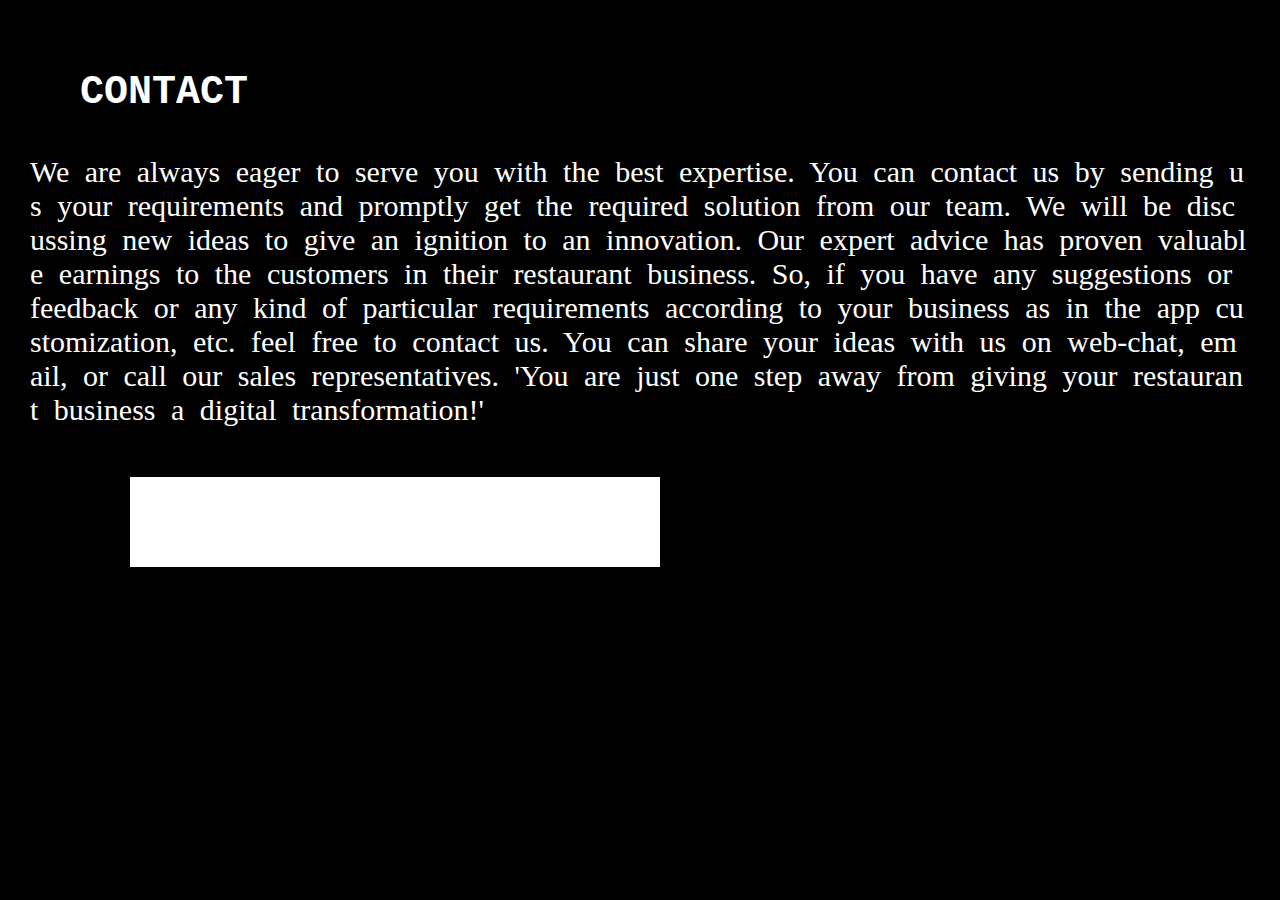
<file: contact.html>
<!DOCTYPE html>
<html lang="en">
<head>
    <meta charset="UTF-8">
    <meta http-equiv="X-UA-Compatible" content="IE=edge">
    <meta name="viewport" content="width=device-width, initial-scale=1.0">
    <title>Document</title>
    <link rel="stylesheet" href="contact.css">
    <link rel="stylesheet" href="https://cdnjs.cloudflare.com/ajax/libs/font-awesome/6.4.2/css/all.min.css" integrity="sha512-z3gLpd7yknf1YoNbCzqRKc4qyor8gaKU1qmn+CShxbuBusANI9QpRohGBreCFkKxLhei6S9CQXFEbbKuqLg0DA==" crossorigin="anonymous" referrerpolicy="no-referrer" />

</head>
<body>
    <div class="contact">
        <h1>CONTACT</h1>
        
        <P>We are always eager to serve you with the best expertise. You can contact us by sending us your requirements and promptly get the required solution from our team.

        We will be discussing new ideas to give an ignition to an innovation. Our expert advice has proven valuable earnings to the customers in their restaurant business.
        
        So, if you have any suggestions or feedback or any kind of particular requirements according to your business as in the app customization, etc. feel free to contact us. You can share your ideas with us on web-chat, email, or call our sales representatives.
        
        'You are just one step away from giving your restaurant business a digital transformation!'
        <div class="SocialMedia">
            <i class="fa-brands fa-facebook-f"></i>
            <i class="fa-brands fa-twitter"></i>
            <i class="fa-brands fa-instagram"></i>
            <i class="fa-brands fa-whatsapp"></i>
        </div>
       
    </div>
    
    
    
</body>
</html>
</file>
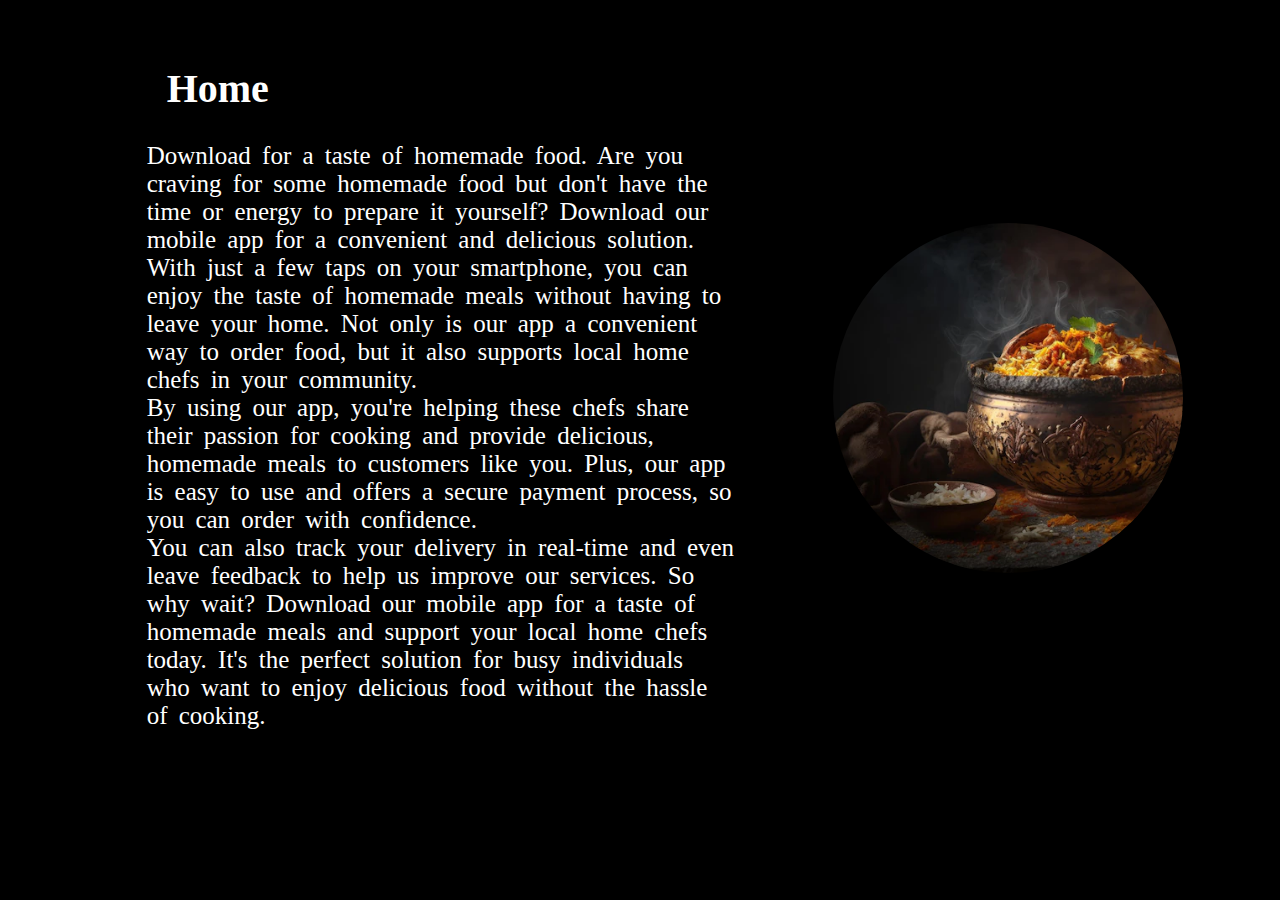
<file: home.html>
<!DOCTYPE html>
<html lang="en">
<head>
    <meta charset="UTF-8">
    <meta http-equiv="X-UA-Compatible" content="IE=edge">
    <meta name="viewport" content="width=device-width, initial-scale=1.0">
    <title>Document</title>
    <link rel="stylesheet" href="home.css">
</head>
<body>
    <div class="heading">
        <div class="left">
            <h1>Home</h1>
          <p> Download for a taste of homemade food.
Are you craving for some homemade food but don't have the time or energy to prepare it yourself? Download our mobile app for a convenient and delicious solution. With just a few taps on your smartphone, you can enjoy the taste of homemade meals without having to leave your home.

Not only is our app a convenient way to order food, but it also supports local home chefs in your community.<br> By using our app, you're helping these chefs share their passion for cooking and provide delicious, homemade meals to customers like you.

Plus, our app is easy to use and offers a secure payment process, so you can order with confidence. <br>You can also track your delivery in real-time and even leave feedback to help us improve our services.

So why wait? Download our mobile app for a taste of homemade meals and support your local home chefs today. It's the perfect solution for busy individuals who want to enjoy delicious food without the hassle of cooking.</p>
           
        </div>

        <div class="right" id="food"></div>
    
</body>
</html>
</file>
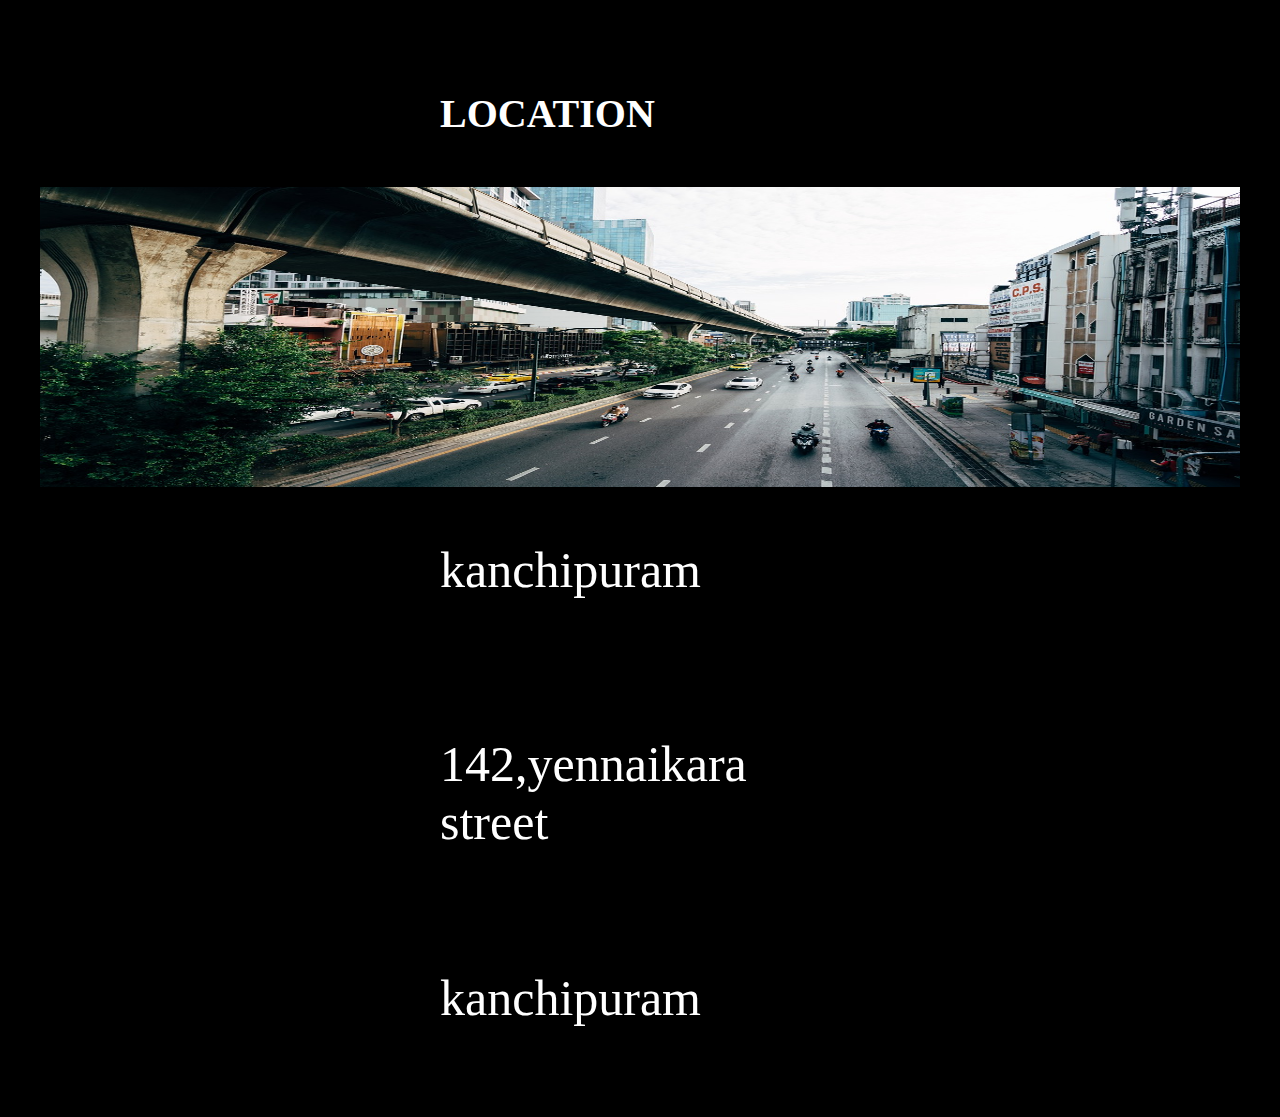
<file: location.html>
<!DOCTYPE html>
<html lang="en">
<head>
    <meta charset="UTF-8">
    <meta http-equiv="X-UA-Compatible" content="IE=edge">
    <meta name="viewport" content="width=device-width, initial-scale=1.0">
    <title>Document</title>
    <link rel="stylesheet" href="location.css">
</head>
<body>
    <h1>LOCATION</h1>
    <img src="road-7425079_1280.jpg" alt="">
    <p>kanchipuram </p><BR>
    </BR>
    <P>142,yennaikara street</P><br>
    <p>kanchipuram</p>
    
</body>
</html>
</file>
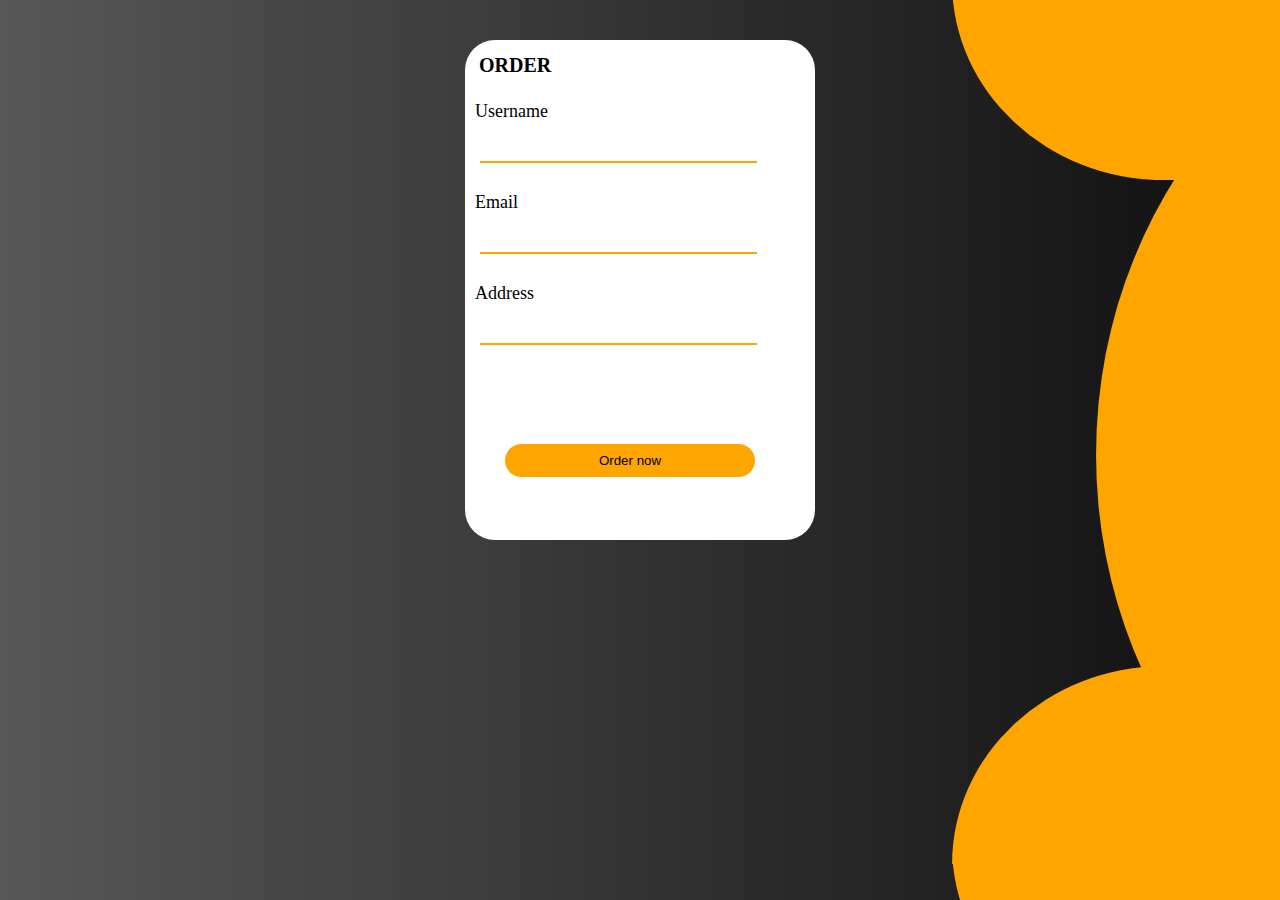
<file: order.html>
<!DOCTYPE html>
<html lang="en">
<head>
  <meta charset="UTF-8">
  <meta http-equiv="X-UA-Compatible" content="IE=edge">
  <meta name="viewport" content="width=device-width, initial-scale=1.0">
  <link rel="stylesheet" href="order.css">
  <title>Document</title>
  <script>
    function anu(){
      alert("your order has been take successfull")
      

    }
  </script>
</head>
<body>
  <div class="main">
    <div class="account">
      <h3>ORDER</h3>
      <form action="" id="form">
        
        <div class="input-group">
            <label for="username">Username</label>
            <input type="text" id="username" name="username" >
            <span id="name"></span>
            <div class="error"></div>
        </div>
        <div class="input-group">
            <label for="email">Email</label>
            <input type="text" id="email" name="email" >
            <span id="text"></span>
            <div class="error"></div>
        </div>
        <div class="input-group">
            <label for="Address">Address</label>
            <input type="text" id="" name="password" >
            <span id="userpassword"></span>
            <div class="error"></div>
        </div>
       

       
      
      
              
        <button type="submit" onclick="anu()" >Order now</button>
        </form>
      
      

      
      
      

      </div>
      
    </div>
  </div>
</body>
</html>
</file>
<file: contact.css>
*{
    margin: 0;
    padding: 0;
}
body{
   background-color: black;
   padding: 30px 30px;
  
}
.contact{
    font-size: 20px;
    word-spacing: 8px;
    
    line-break:anywhere;
    
}
h1{
    font-family: 'Courier New', Courier, monospace;
    align-items: center;
    margin: 40px 50px;
   color: white;

}

.SocialMedia{
   
    
    display: flex;
    justify-content: space-between;
    align-items: center;
    flex-direction: row;
    width: 490px;
    height: 50px;
    background-color:white;
    font-size: 25px;
    padding: 20px;
    margin-left:  100px;
    position: absolute;
    margin-top: 50px;

}
.SocialMedia i:hover {
    color:orange;
}
p{
    color: white;
    font-size: 30px;
}
</file>
<file: home.css>
*
{
    margin: 0;
    padding: 0;
}
body{
    background-color: black;
}
.heading{
    display: flex;
    justify-content: space-evenly;
    padding-top:65px;
    align-items:center;
}
.right{
    width: 350px;
    height: 350px;
    background-image: url('2.png');
    background-size:cover;
    border-radius: 350px;
    display: flex;
    justify-content: center;
    align-items:center;
    color: white;
}
.left{
    width: 50%;
    word-spacing: 5px;
    color: white;
}
.left h1{
    align-items: center;
    font-size: 40px;
    margin-bottom: 30px;
    margin-left: 70px;
}
.left p{
    font-size: 25px;
    margin-left: 50px;

}
@media screen and (max-width:600px) {


    .right{
        width: 200px;
        height: 200px;
        background-image: url('2.png');
        background-size:cover;
        border-radius: 200px;
        display: flex;
        justify-content: center;
        align-items:center;
        color: white;
    }
    .left p{
        font-size: 10px;
    
    }
    .left h1{
        align-items: center;
        font-size: 20px;
        margin-bottom: 30px;
    }
    
}
</file>
<file: location.css>
*{
    margin: 0;
    padding: 0;
}
body{
    background-color: black;
    padding: 40px 40px;
}
img{
    height: 300px;
    width: 1200px;
}
h1{
    font-size: 40px;
    color: white;
    margin: 50px 400px;
}
p{
    font-size: 50px;
    color: white;
    align-items: center;
    margin: 50px 400px;
}
</file>
<file: order.css>
*{
    margin: 0;
    padding: 0;
    cursor: pointer;
}
body{
    width: 100%;
    background-image: url(Background2.png);
    background-color: darkgray;
}
.main{
    width: 100%;

}
.account{
    width: 50%;
    width: 350px;
    height: 500px;
    border-radius: 30px;
    background-color: white;
    margin: auto;
    margin-top: 40px;

}
form label{
    display: flex;
    margin: 10px 10px;
    font-size: 18px;
    font-family: 'Times New Roman', Times, serif;
}
form input{
    width: 75%;
    padding: 7px;
    margin-bottom: 9px;
    
    border: none;
    background:transparent ;
    color: black;
    border-bottom: 2px solid orange;
    margin-left: 15px;
}
input[type="button"]{
    padding: 9px;
    width: 100px;
    border: 2px solid ;
    border-radius: 20px;
    color: black;
    background-color: white;
    margin-top: 12px;
    margin-left: 25px;
    margin-right: 38px;
    font-size: 15px;
    
}
input[type="button"]:hover{
    background-color:gray;
    color: black;
}
 h3{
    font-size: 20px;
    padding: 14px;
    align-items: center;
    
}
  p{
    align-items: center;
    font-size: 17px;
    margin-left: 10px;

}
a{
    align-items: center;
    margin-left: 15px;
}
input[type="checkbox"]{
    margin-left: 50px;
}
button{
    padding: 9px;
    margin-left: 40px;
    margin-top: 80px;
    margin-bottom: 20px;
    
    border: 2px ;
    border-radius: 20px;
    width: 250px;
    background-color: orange;
    color: black;
}
button:hover{
    background-color: gray;
}
.para1{
    margin-left: 30px;
}
#text{
    display: block;
    font-weight: 300;
    padding: 5px;
    font-style: normal;
    margin-left: 5px;
}
#name{
    display: block;
    font-weight: 300;
    padding: 5px;
    font-style:normal;
    margin-left: 5px;
}
#userpassword{
    display: block;
    font-weight: 300;
    padding: 5px;
    font-style:normal ;
    margin-left: 5px;
}
#usercpassword{
    display: block;
    font-weight: 300;
    padding: 5px;
    font-style:normal ;
    margin-left: 5px;

}
.payment{
    display: flex;
    flex-direction: column;
}
</file>
